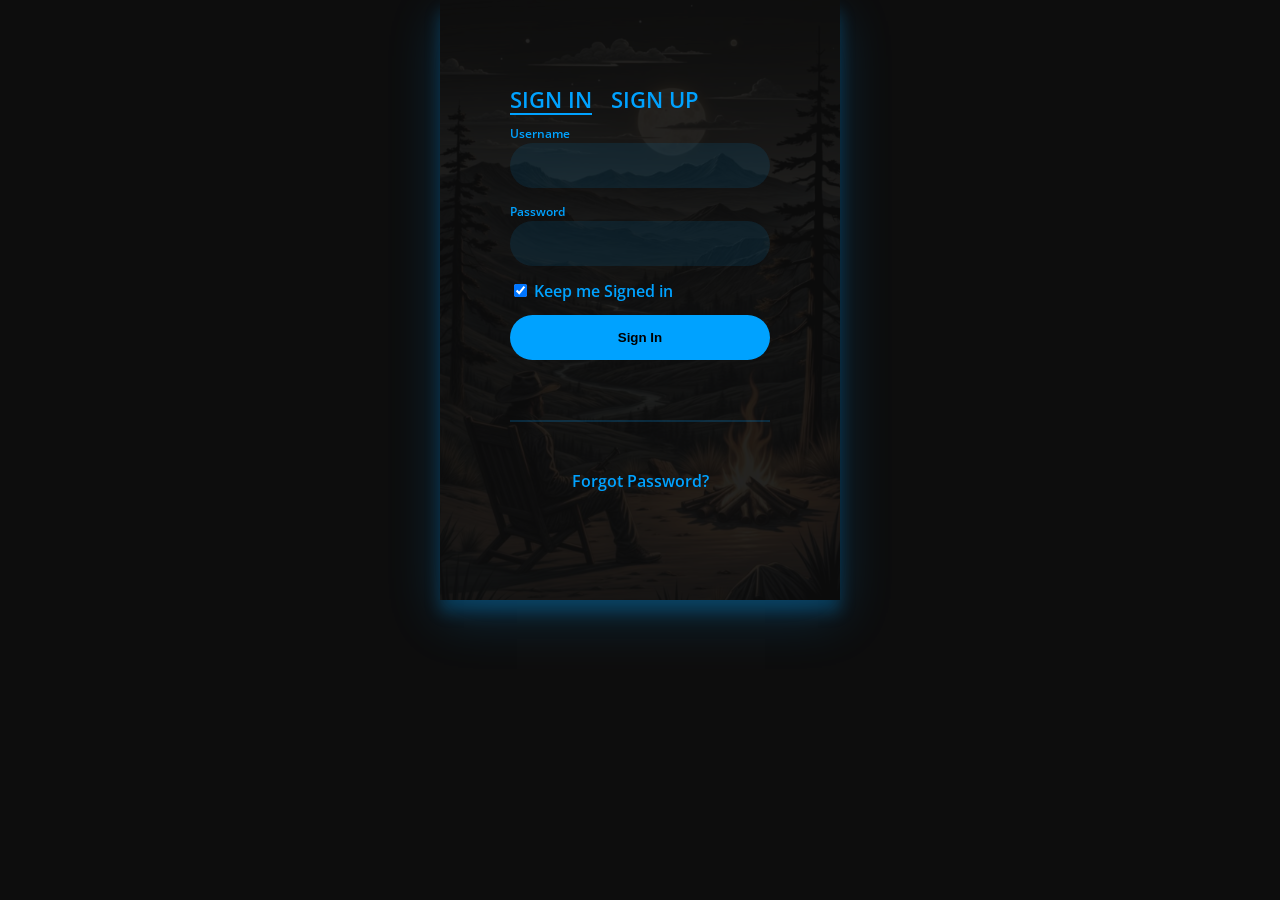
<file: src/main/resources/static/html/index.html>
<!DOCTYPE html>
<html lang="en" >
<head>
  <meta charset="UTF-8">
  <title>Day 001 Login Form</title>
   <script defer src="../js/script.js"></script>
  <link rel='stylesheet' href='https://fonts.googleapis.com/css?family=Open+Sans:600'><link rel="stylesheet" href="../css/style.css">

</head>
<body>
<!-- partial:index.partial.html -->
<div class="login-wrap">
	<div class="login-html">
		<input id="tab-1" type="radio" name="tab" class="sign-in" checked><label for="tab-1" class="tab">Sign In</label>
		<input id="tab-2" type="radio" name="tab" class="sign-up"><label for="tab-2" class="tab">Sign Up</label>
		<div class="login-form">
			<div class="sign-in-htm">
				<div class="group">
					<label for="user" class="label">Username</label>
					<input id="user" type="text" class="input">
				</div>
				<div class="group">
					<label for="pass" class="label">Password</label>
					<input id="pass" type="password" class="input" data-type="password">
				</div>
				<div class="group">
					<input id="check" type="checkbox" class="check" checked>
					<label for="check"><span class="icon"></span> Keep me Signed in</label>
				</div>
				<div class="group">
					<input type="submit" class="button" value="Sign In">
				</div>
				<div class="hr"></div>
				<div class="foot-lnk">
					<a href="#forgot">Forgot Password?</a>
				</div>
			</div>
			<div class="sign-up-htm">
				<div class="group">
					<label for="user" class="label">Username</label>
					<input id="name" type="text" class="input" required>
				</div>
				<div class="group">
					<label for="pass" class="label">Email Address</label>
					<input id="email" type="text" class="input" required>
				</div>
					<div class="group">
					<label for="pass" class="label">Mobile Number</label>
					<input id="mobileNumber" type="text" class="input" required>
				</div>
				<div class="group">
					<label for="pass" class="label">Password</label>
					<input id="password" type="password" class="input" data-type="password" required>
				</div>
				<div class="group">
					<label for="pass" class="label">Repeat Password</label>
					<input id="validatePassword" type="validatePassword" class="input" data-type="validatePassword" required>
				</div>
				<div class="group">
				<button type="submit" class="button" onclick="addUser()">Sign Up</button>
				</div>
				<div class="hr"></div>
			</div>
		</div>
	</div>
</div>
<!-- partial -->
  
</body>
</html>
</file>
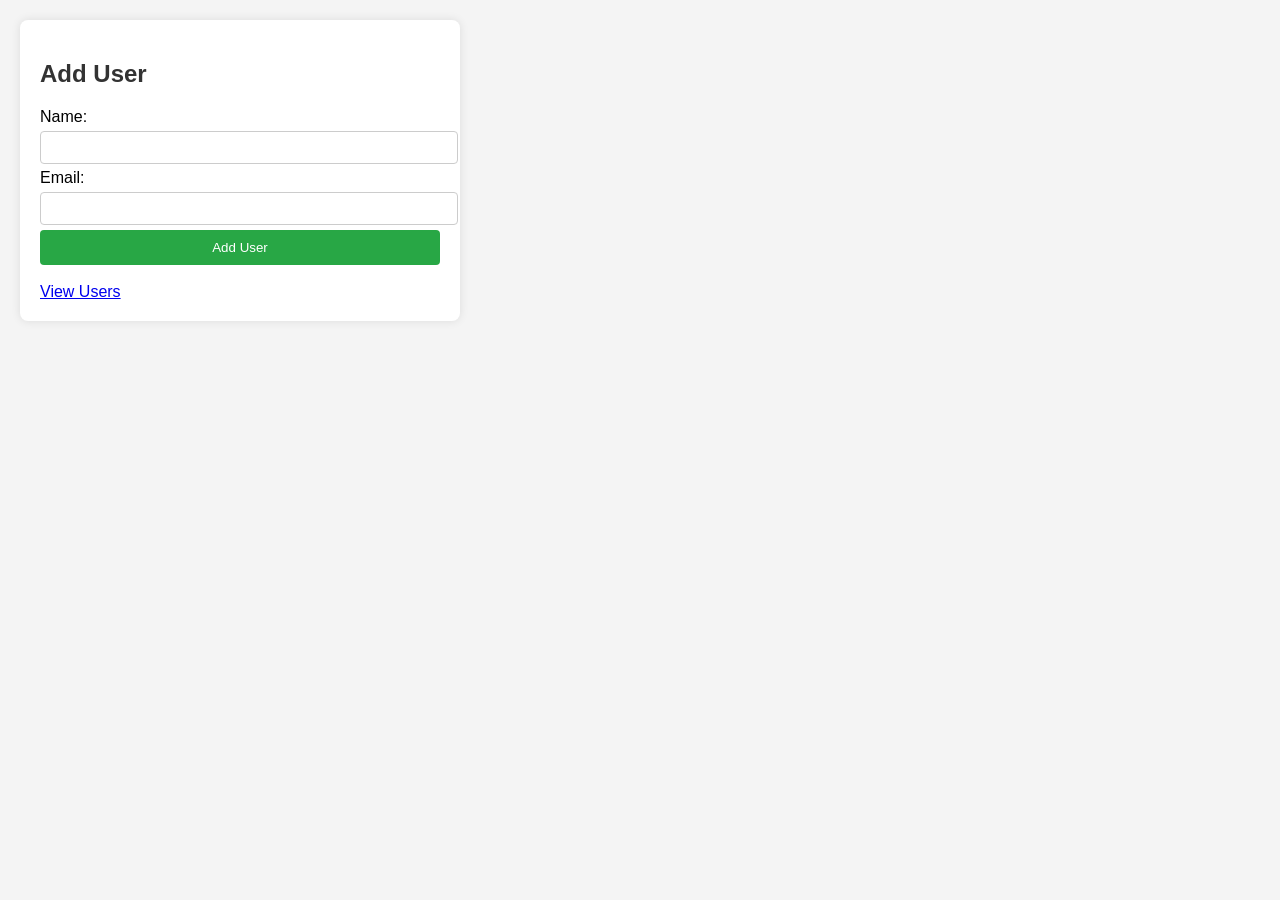
<file: devops/src/main/resources/static/html/add-user.html>
<!DOCTYPE html>
<html lang="en">
<head>
    <meta charset="UTF-8">
    <meta name="viewport" content="width=device-width, initial-scale=1.0">
    <title>Add User</title>
    <link rel="stylesheet" href="../css/styles.css">
    <script defer src="../js/script.js"></script>
</head>
<body>
    <div class="container">
        <h2>Add User</h2>
        <label for="name">Name:</label>
        <input type="text" id="name" required>
        <br>
        <label for="email">Email:</label>
        <input type="email" id="email" required>
        <br>
        <button onclick="addUser()">Add User</button>
        <br><br>
        <a href="get-users.html">View Users</a>
    </div>
</body>
</html>
</file>
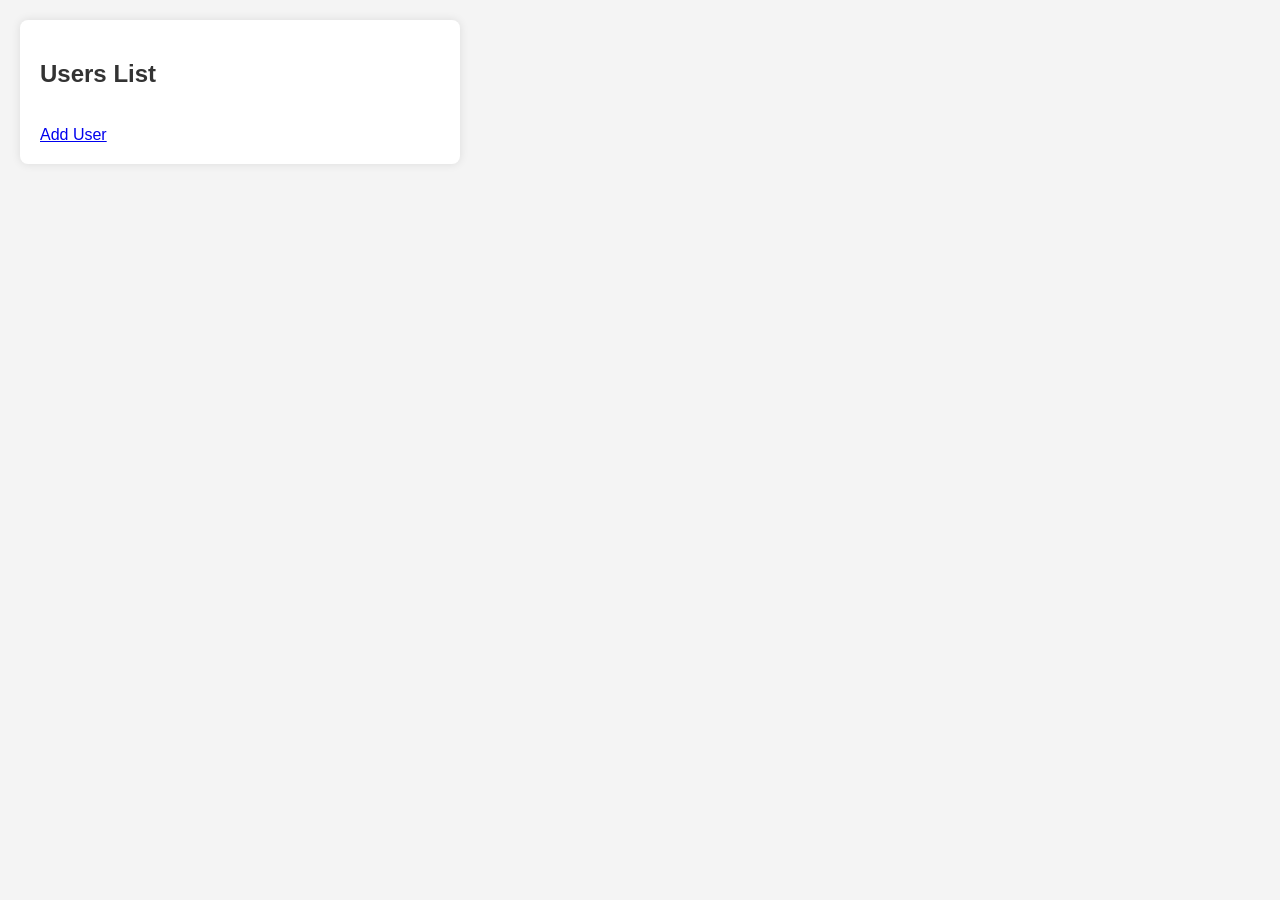
<file: devops/src/main/resources/static/html/get-users.html>
<!DOCTYPE html>
<html lang="en">
<head>
    <meta charset="UTF-8">
    <meta name="viewport" content="width=device-width, initial-scale=1.0">
    <title>Users List</title>
    <link rel="stylesheet" href="../css/styles.css">
    <script defer src="../js/script.js"></script>
</head>
<body onload="fetchUsers()">
    <div class="container">
        <h2>Users List</h2>
        <ul id="userList"></ul>
        <br>
        <a href="add-user.html">Add User</a>
    </div>
</body>
</html>
</file>
<file: src/main/resources/static/css/style.css>
body {
    margin: 0;
    color: #00A2FF; /* Hacker blue text */
    background: #0D0D0D; /* Dark black background */
    font: 600 16px/18px 'Open Sans', sans-serif;
}

*,:after,:before { box-sizing: border-box; }
.clearfix:after, .clearfix:before { content: ''; display: table; }
.clearfix:after { clear: both; display: block; }
a { color: inherit; text-decoration: none; }

.login-wrap {
    width: 100%;
    margin: auto;
    max-width: 400px;
    min-height: 600px;
    position: relative;
    background: url("../images/login.png") no-repeat center;
    background-size: 100% auto;
    background-color: #131313; /* Slightly lighter black for contrast */
    box-shadow: 0 12px 15px 0 rgba(0, 162, 255, 0.24), 
                0 17px 50px 0 rgba(0, 162, 255, 0.19);
}

.login-html {
    width: 100%;
    height: 100%;
    position: absolute;
    padding: 90px 70px 50px 70px;
    background: rgba(13, 13, 13, 0.9);
}

.login-html .sign-in-htm,
.login-html .sign-up-htm {
    top: 0;
    left: 0;
    right: 0;
    bottom: 0;
    position: absolute;
    opacity: 0;
    transform: translateY(20px);
    transition: all 0.5s ease-in-out;
    -webkit-backface-visibility: hidden;
    backface-visibility: hidden;
}

/* Animation: Show Sign In when selected */
.login-html .sign-in:checked ~ .login-form .sign-in-htm {
    opacity: 1;
    transform: translateY(0);
}

/* Animation: Show Sign Up when selected */
.login-html .sign-up:checked ~ .login-form .sign-up-htm {
    opacity: 1;
    transform: translateY(0);
}

.login-html .sign-in,
.login-html .sign-up {
    display: none;
}

.login-html .tab {
    font-size: 22px;
    margin-right: 15px;
    padding-bottom: 5px;
    margin: 0 15px 10px 0;
    display: inline-block;
    border-bottom: 2px solid transparent;
    text-transform: uppercase;
    transition: all 0.3s ease-in-out;
    cursor: pointer;
}

.login-html .sign-in:checked + .tab,
.login-html .sign-up:checked + .tab {
    color: #00A2FF;
    border-color: #00A2FF;
}

.login-form {
    min-height: 345px;
    position: relative;
    perspective: 1000px;
    transform-style: preserve-3d;
}

.login-form .group {
    margin-bottom: 15px;
}

.login-form .group .label,
.login-form .group .input,
.login-form .group .button {
    width: 100%;
    color: #00A2FF;
    display: block;
}

.login-form .group .input {
    border: none;
    padding: 15px 20px;
    border-radius: 25px;
    background: rgba(0, 162, 255, 0.1);
}

.login-form .group input[data-type="password"] {
    text-security: circle;
    -webkit-text-security: circle;
}

.login-form .group .label {
    color: #00A2FF;
    font-size: 12px;
}

/* ✅ Improved Button with Smooth Animation */
.login-form .group .button {
    border: none;
    padding: 15px 20px;
    border-radius: 25px;
    background: #00A2FF;
    color: black;
    font-weight: bold;
    text-align: center;
    cursor: pointer;
    position: relative;
    transition: all 0.4s ease-in-out;
    overflow: hidden;
}

/* 🔹 Button Hover Effect */
.login-form .group .button:hover {
    background: #007ACC;
    transform: scale(1.05);
}

/* 🔹 Adding Smooth Fade-in Animation */
@keyframes fadeIn {
    from {
        opacity: 0;
        transform: translateY(10px);
    }
    to {
        opacity: 1;
        transform: translateY(0);
    }
}

.login-form .group .button {
    animation: fadeIn 0.6s ease-in-out;
}

.hr {
    height: 2px;
    margin: 60px 0 50px 0;
    background: rgba(0, 162, 255, 0.2);
}

.foot-lnk {
    text-align: center;
}
</file>
<file: devops/src/main/resources/static/css/styles.css>
body {
    font-family: Arial, sans-serif;
    margin: 20px;
    background-color: #f4f4f4;
}

.container {
    max-width: 400px;
    background: white;
    padding: 20px;
    border-radius: 8px;
    box-shadow: 0 0 10px rgba(0, 0, 0, 0.1);
}

h2 {
    color: #333;
}

input {
    width: 100%;
    padding: 8px;
    margin: 5px 0;
    border: 1px solid #ccc;
    border-radius: 4px;
}

button {
    background: #28a745;
    color: white;
    padding: 10px;
    border: none;
    cursor: pointer;
    width: 100%;
    border-radius: 4px;
}

button:hover {
    background: #218838;
}

ul {
    list-style-type: none;
    padding: 0;
}

li {
    background: #ddd;
    padding: 8px;
    margin: 5px 0;
    border-radius: 4px;
}
</file>
